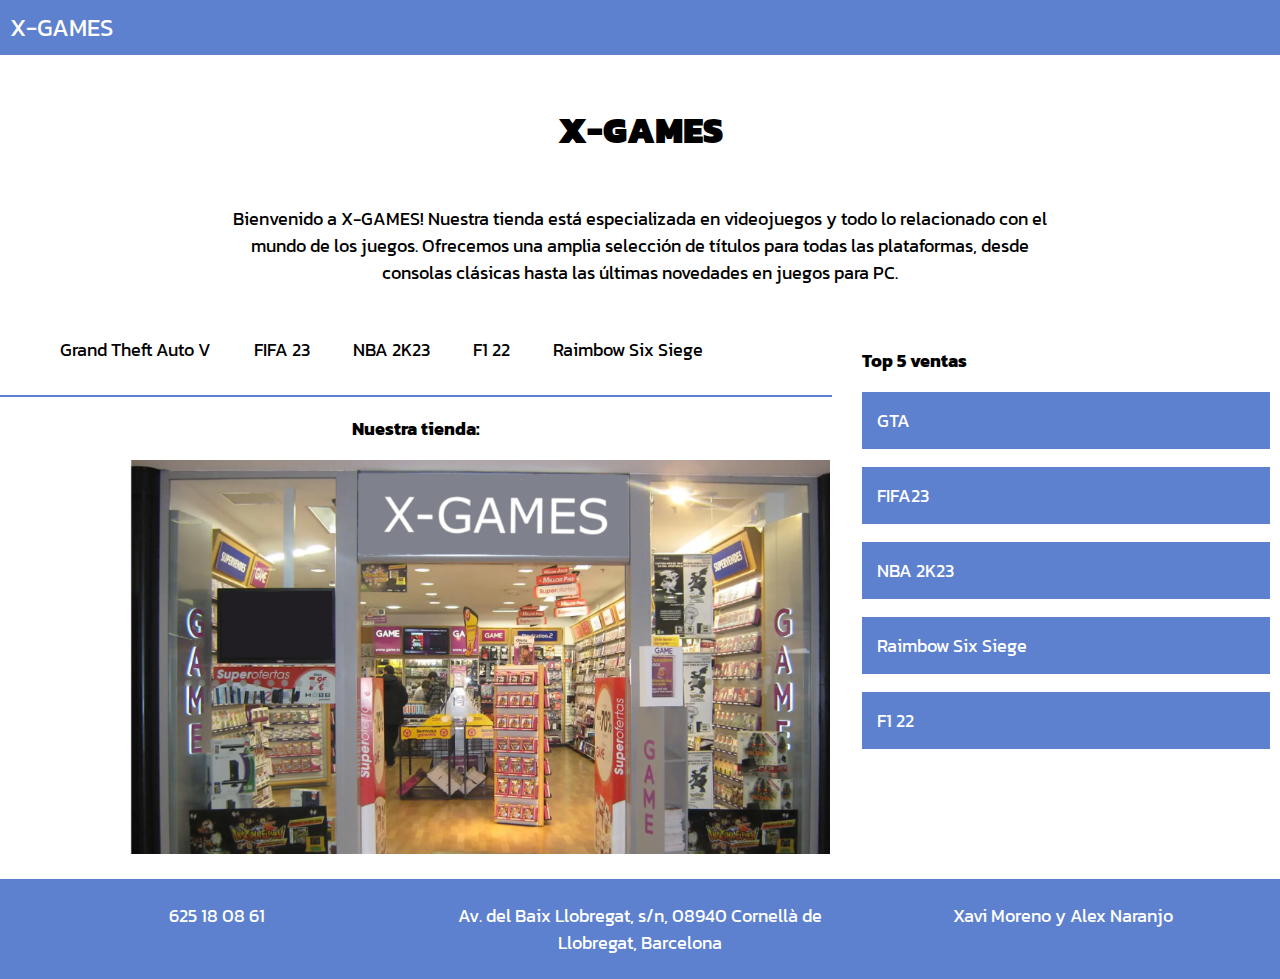
<file: index.html>
<!DOCTYPE html>
<html lang="en">
<head>
    <meta charset="UTF-8">
    <meta http-equiv="X-UA-Compatible" content="IE=edge">
    <meta name="viewport" content="width=device-width, initial-scale=1.0">
    <title>X-GAMES</title>
    <link rel="stylesheet" href="css/style.index.css">
    <link rel="preconnect" href="https://fonts.googleapis.com">
    <link rel="preconnect" href="https://fonts.gstatic.com" crossorigin>
    <link href="https://fonts.googleapis.com/css2?family=Kanit:wght@300&display=swap" rel="stylesheet">
    <link rel="icon" href="img/descarga.png">
</head>
<header>X-GAMES</header>
<body>
    <div class="row">
        <div class="column-100">
            <h4><strong>X-GAMES</strong></h4>
            <p>Bienvenido a X-GAMES! Nuestra tienda está especializada en videojuegos y todo lo relacionado con el mundo de los juegos. Ofrecemos una amplia selección de títulos para todas las plataformas, desde consolas clásicas hasta las últimas novedades en juegos para PC.</p>
        </div>
    </div>
    <div class="row">
        <div class="column-65">
            <nav>
                <ul>
                  <li><a href="view/videojoc1.html">Grand Theft Auto V</a></li>
                  <li><a href="view/videojoc2.html">FIFA 23</a></li>
                  <li><a href="view/videojoc3.html">NBA 2K23</a></li>
                  <li><a href="view/videojoc4.html">F1 22</a></li>
                  <li><a href="view/videojoc5.html">Raimbow Six Siege</a></li>
                </ul>
            </nav>
            <p class="imagen1"><strong>Nuestra tienda:</strong></p>
            <img src="img/xgames.png" class="imagen">
        </div>
        <div class="column-35">
            <div class="menu">
                <p><strong>Top 5 ventas</strong></p>
                <p class="ventas">GTA</p>
                <p class="ventas">FIFA23</p>
                <p class="ventas">NBA 2K23</p>
                <p class="ventas">Raimbow Six Siege</p>
                <p class="ventas">F1 22</p>
            </div>
        </div>
    </div>
</body>
<footer>
    <div class="row">
        <div class="column-33">
            <p>625 18 08 61</p>
        </div>
        <div class="column-33">
            <p>Av. del Baix Llobregat, s/n, 08940 Cornellà de Llobregat, Barcelona</p>
        </div>
        <div class="column-33">
            <p>Xavi Moreno y Alex Naranjo</p>
        </div>
    </div>
    
</footer>
</html>
</file>
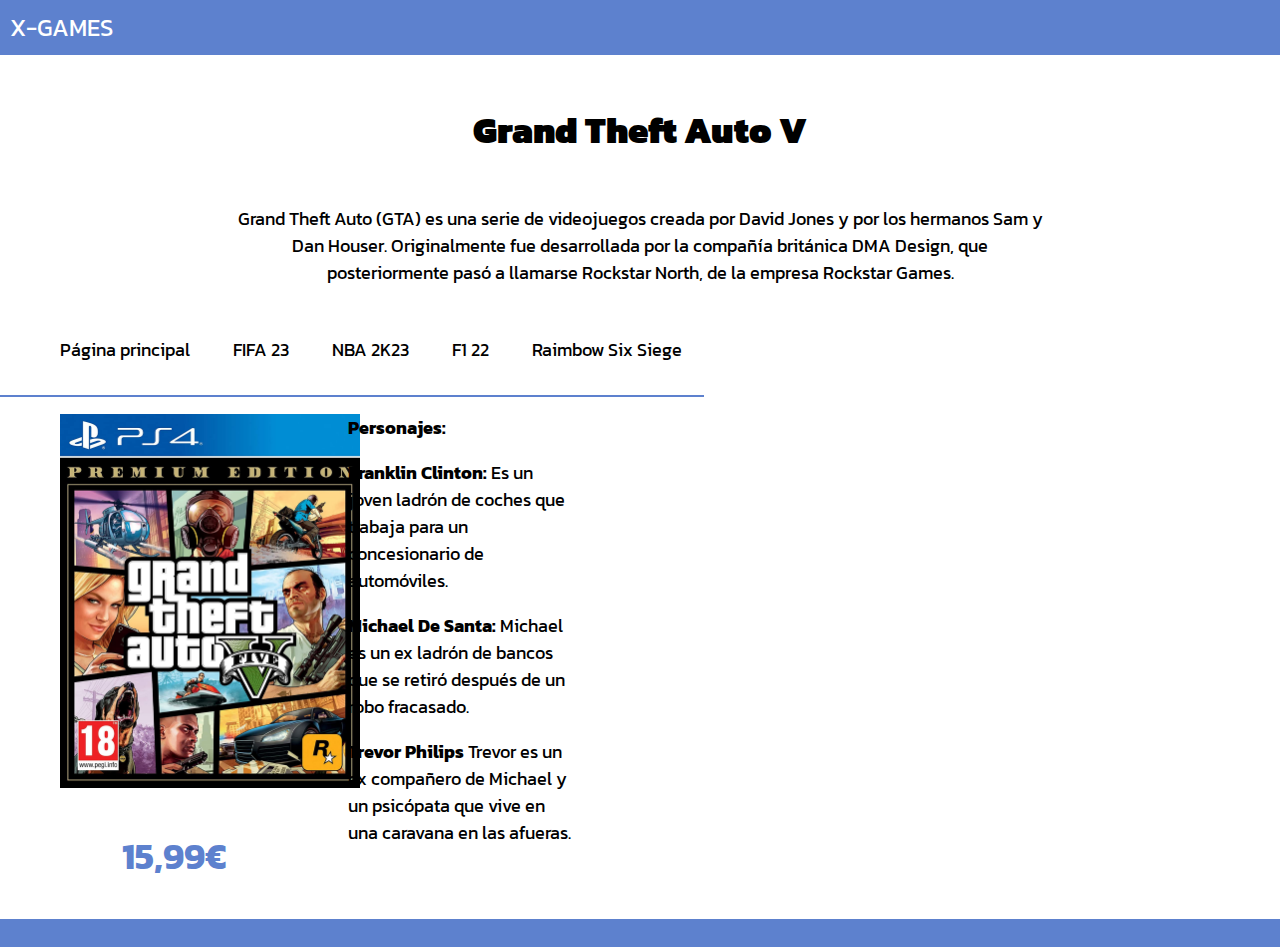
<file: view/videojoc1.html>
<!DOCTYPE html>
<html lang="en">
<head>
    <meta charset="UTF-8">
    <meta http-equiv="X-UA-Compatible" content="IE=edge">
    <meta name="viewport" content="width=device-width, initial-scale=1.0">
    <link rel="stylesheet" href="../css/style.videojocs.css">
    <link rel="preconnect" href="https://fonts.googleapis.com">
    <link rel="preconnect" href="https://fonts.gstatic.com" crossorigin>
    <link href="https://fonts.googleapis.com/css2?family=Kanit:wght@300&display=swap" rel="stylesheet">
    <link rel="icon" href="../img/GTA.jpg">
    <title>Grand Theft Auto V</title>
</head>
<header>X-GAMES</header>
<body>
    <div class="row">
        <div class="column-100">
            <h4><strong>Grand Theft Auto V</strong></h4>
            <p>Grand Theft Auto (GTA) es una serie de videojuegos creada por David Jones y por los hermanos Sam y Dan Houser. Originalmente fue desarrollada por la compañía británica DMA Design, que posteriormente pasó a llamarse Rockstar North, de la empresa Rockstar Games.</p>
        </div>
    </div>
    <div class="row">
        <div class="column-55">
            <nav>
                <ul>
                  <li><a href="/index.html">Página principal</a></li>
                  <li><a href="../view/videojoc2.html">FIFA 23</a></li>
                  <li><a href="../view/videojoc2.html">NBA 2K23</a></li>
                  <li><a href="../view/videojoc4.html">F1 22</a></li>
                  <li><a href="../view/videojoc5.html">Raimbow Six Siege</a></li>
                </ul>
            </nav>
        </div>
        <div class="column-45">
            <iframe class="video" width="520" height="315" src="https://www.youtube.com/embed/QkkoHAzjnUs" title="YouTube video player" frameborder="0" allow="accelerometer; autoplay; clipboard-write; encrypted-media; gyroscope; picture-in-picture; web-share" allowfullscreen></iframe>
        </div>
    </div>
    <div class="row column-45">
        <div class="column-50">
            <img src="../img/GTA.jpg" width="300px" class="caratula1">
            <p class="precio"><strong>15,99€</strong></p>
        </div>
        <div class="column-50">
            <p class="caratula2"><strong>Personajes:</strong></p>
            <p class="per"><strong>Franklin Clinton:</strong> Es un joven ladrón de coches que trabaja para un concesionario de automóviles.</p>
            <p class="per"><strong>Michael De Santa:</strong> Michael es un ex ladrón de bancos que se retiró después de un robo fracasado.</p>
            <p class="per"><strong>Trevor Philips</strong>  Trevor es un ex compañero de Michael y un psicópata que vive en una caravana en las afueras.</p>
        </div>
    </div>
</body>
<footer>
    <p></p>
</footer>
</html>
</file>
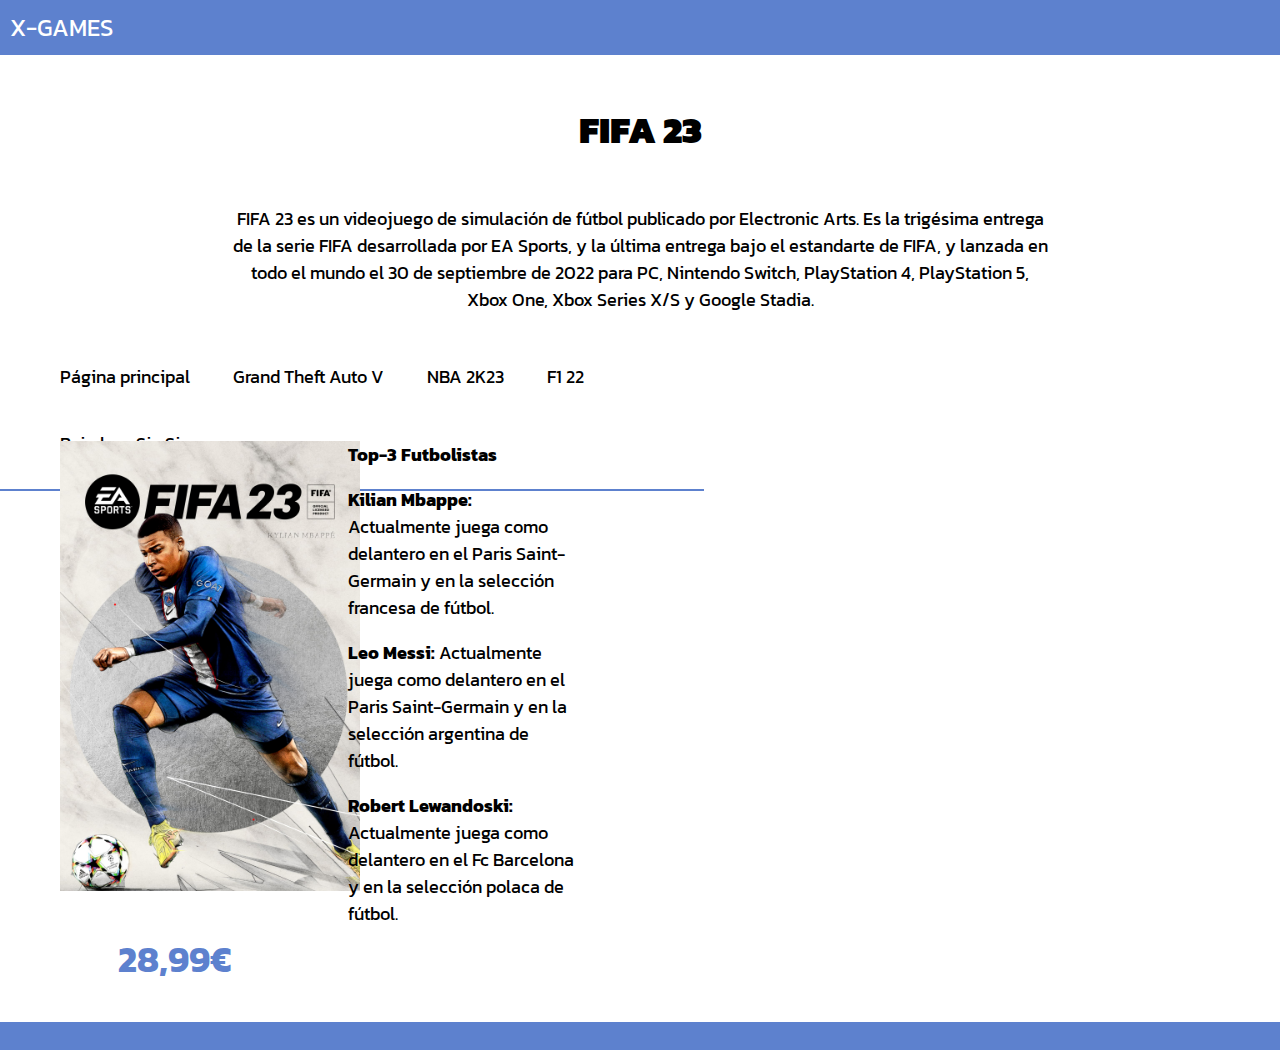
<file: view/videojoc2.html>
<!DOCTYPE html>
<html lang="en">
<head>
    <meta charset="UTF-8">
    <meta http-equiv="X-UA-Compatible" content="IE=edge">
    <meta name="viewport" content="width=device-width, initial-scale=1.0">
    <link rel="stylesheet" href="../css/style.videojocs.css">
    <link rel="preconnect" href="https://fonts.googleapis.com">
    <link rel="preconnect" href="https://fonts.gstatic.com" crossorigin>
    <link href="https://fonts.googleapis.com/css2?family=Kanit:wght@300&display=swap" rel="stylesheet">
    <link rel="icon" href="../img/FIFA 23.jpg">
    <title>FIFA 23</title>
</head>
<header>X-GAMES</header>
<body>
    <div class="row">
        <div class="column-100">
            <h4><strong>FIFA 23</strong></h4>
            <p>FIFA 23 es un videojuego de simulación de fútbol publicado por Electronic Arts. Es la trigésima entrega de la serie FIFA desarrollada por EA Sports, y la última entrega bajo el estandarte de FIFA, y lanzada en todo el mundo el 30 de septiembre de 2022 para PC, Nintendo Switch, PlayStation 4, PlayStation 5, Xbox One, Xbox Series X/S y Google Stadia.</p>
        </div>
    </div>
    <div class="row">
        <div class="column-55">
            <nav>
                <ul>
                  <li><a href="/index.html">Página principal</a></li>
                  <li><a href="../view/videojoc1.html">Grand Theft Auto V</a></li>
                  <li><a href="../view/videojoc3.html">NBA 2K23</a></li>
                  <li><a href="../view/videojoc4.html">F1 22</a></li>
                  <li><a href="../view/videojoc5.html">Raimbow Six Siege</a></li>
                </ul>
            </nav>
        </div>
        <div class="column-45">
            <iframe class="video" width="520" height="315" src="https://www.youtube.com/embed/fEDLyprRKao" title="YouTube video player" frameborder="0" allow="accelerometer; autoplay; clipboard-write; encrypted-media; gyroscope; picture-in-picture; web-share" allowfullscreen></iframe>
        </div>
    </div>
    <div class="row column-45">
        <div class="column-50">
            <img src="../img/FIFA 23.jpg" width="300px" class="caratula1">
            <p class="precio"><strong>28,99€</strong></p>
        </div>
        <div class="column-50">
            <p class="caratula2"><strong>Top-3 Futbolistas</strong></p>
            <p class="per"><strong>Kilian Mbappe:</strong> Actualmente juega como delantero en el Paris Saint-Germain y en la selección francesa de fútbol. </p>
            <p class="per"><strong>Leo Messi:</strong> Actualmente juega como delantero en el Paris Saint-Germain y en la selección argentina de fútbol.</p>
            <p class="per"><strong>Robert Lewandoski:</strong> Actualmente juega como delantero en el Fc Barcelona y en la selección polaca de fútbol.</p>
        </div>
    </div>
</body>
<footer>
    <p></p>
</footer>
</html>
</file>
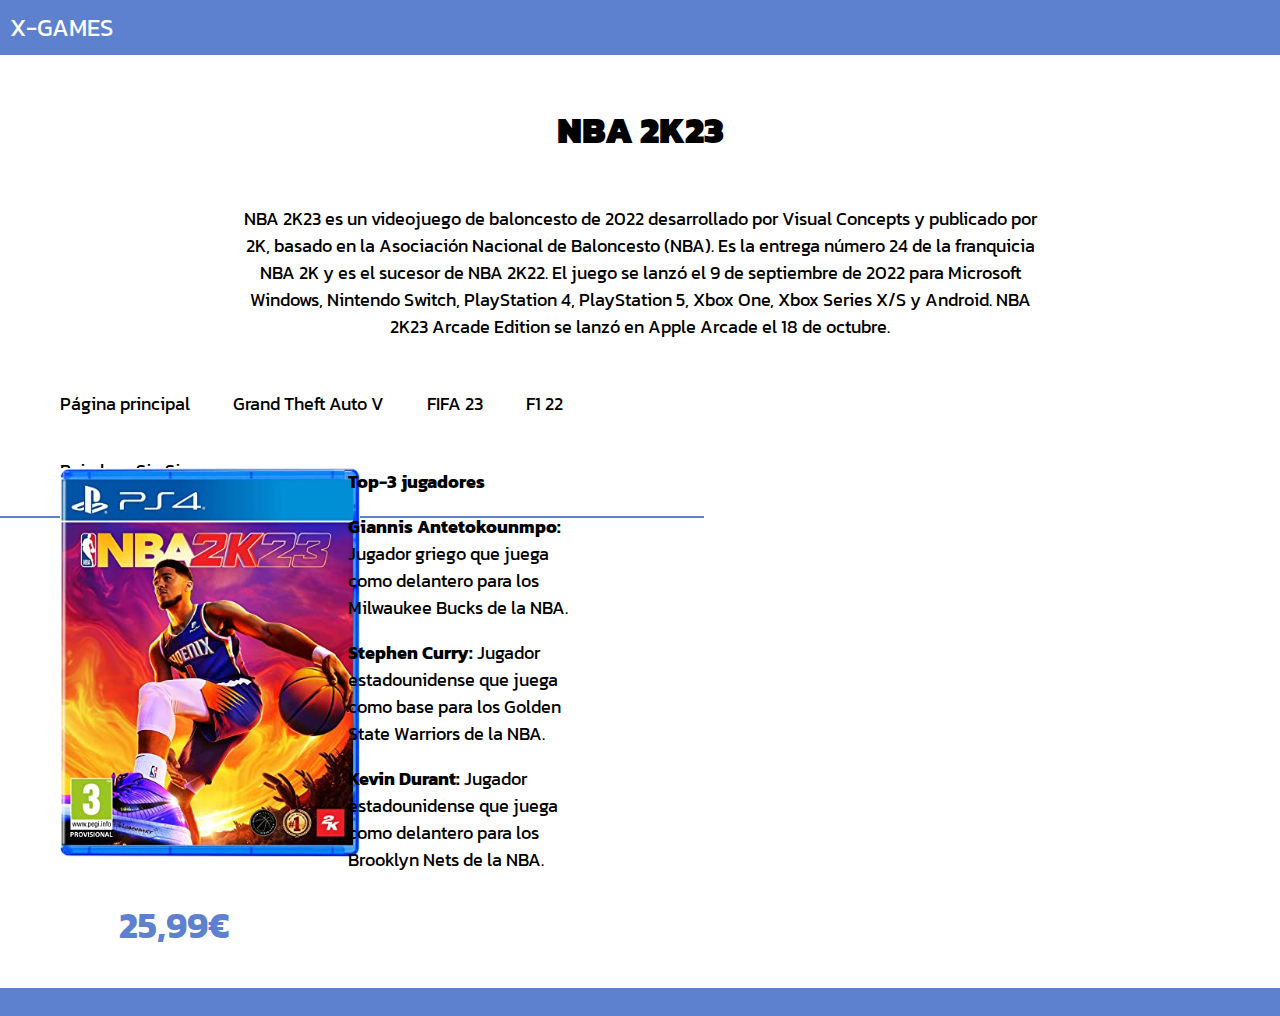
<file: view/videojoc3.html>
<!DOCTYPE html>
<html lang="en">
<head>
    <meta charset="UTF-8">
    <meta http-equiv="X-UA-Compatible" content="IE=edge">
    <meta name="viewport" content="width=device-width, initial-scale=1.0">
    <link rel="stylesheet" href="../css/style.videojocs.css">
    <link rel="preconnect" href="https://fonts.googleapis.com">
    <link rel="preconnect" href="https://fonts.gstatic.com" crossorigin>
    <link href="https://fonts.googleapis.com/css2?family=Kanit:wght@300&display=swap" rel="stylesheet">
    <link rel="icon" href="../img/NBA2K23.jpg">
    <title>NBA 2K23</title>
</head>
<header>X-GAMES</header>
<body>
    <div class="row">
        <div class="column-100">
            <h4><strong>NBA 2K23</strong></h4>
            <p>NBA 2K23 es un videojuego de baloncesto de 2022 desarrollado por Visual Concepts y publicado por 2K, basado en la Asociación Nacional de Baloncesto (NBA). Es la entrega número 24 de la franquicia NBA 2K y es el sucesor de NBA 2K22. El juego se lanzó el 9 de septiembre de 2022 para Microsoft Windows, Nintendo Switch, PlayStation 4, PlayStation 5, Xbox One, Xbox Series X/S y Android. NBA 2K23 Arcade Edition se lanzó en Apple Arcade el 18 de octubre.</p>
        </div>
    </div>
    <div class="row">
        <div class="column-55">
            <nav>
                <ul>
                  <li><a href="../index.html">Página principal</a></li>
                  <li><a href="../view/videojoc1.html">Grand Theft Auto V</a></li>
                  <li><a href="../view/videojoc2.html">FIFA 23</a></li>
                  <li><a href="../view/videojoc4.html">F1 22</a></li>
                  <li><a href="../view/videojoc5.html">Raimbow Six Siege</a></li>
                </ul>
            </nav>
        </div>
        <div class="column-45">
            <iframe class="video" width="560" height="315" src="https://www.youtube.com/embed/RxLS5Tgo9YM" title="YouTube video player" frameborder="0" allow="accelerometer; autoplay; clipboard-write; encrypted-media; gyroscope; picture-in-picture; web-share" allowfullscreen></iframe>
        </div>
    </div>
    <div class="row column-45">
        <div class="column-50">
            <img src="../img/NBA2K23.jpg" width="300px" class="caratula1">
            <p class="precio"><strong>25,99€</strong></p>
        </div>
        <div class="column-50">
            <p class="caratula2"><strong>Top-3 jugadores</strong></p>
            <p class="per"><strong>Giannis Antetokounmpo:</strong> Jugador griego que juega como delantero para los Milwaukee Bucks de la NBA.</p>
            <p class="per"><strong>Stephen Curry:</strong> Jugador estadounidense que juega como base para los Golden State Warriors de la NBA.</p>
            <p class="per"><strong>Kevin Durant:</strong> Jugador estadounidense que juega como delantero para los Brooklyn Nets de la NBA. </p>
        </div>
    </div>
</body>
<footer>
    <p></p>
</footer>
</html>
</file>
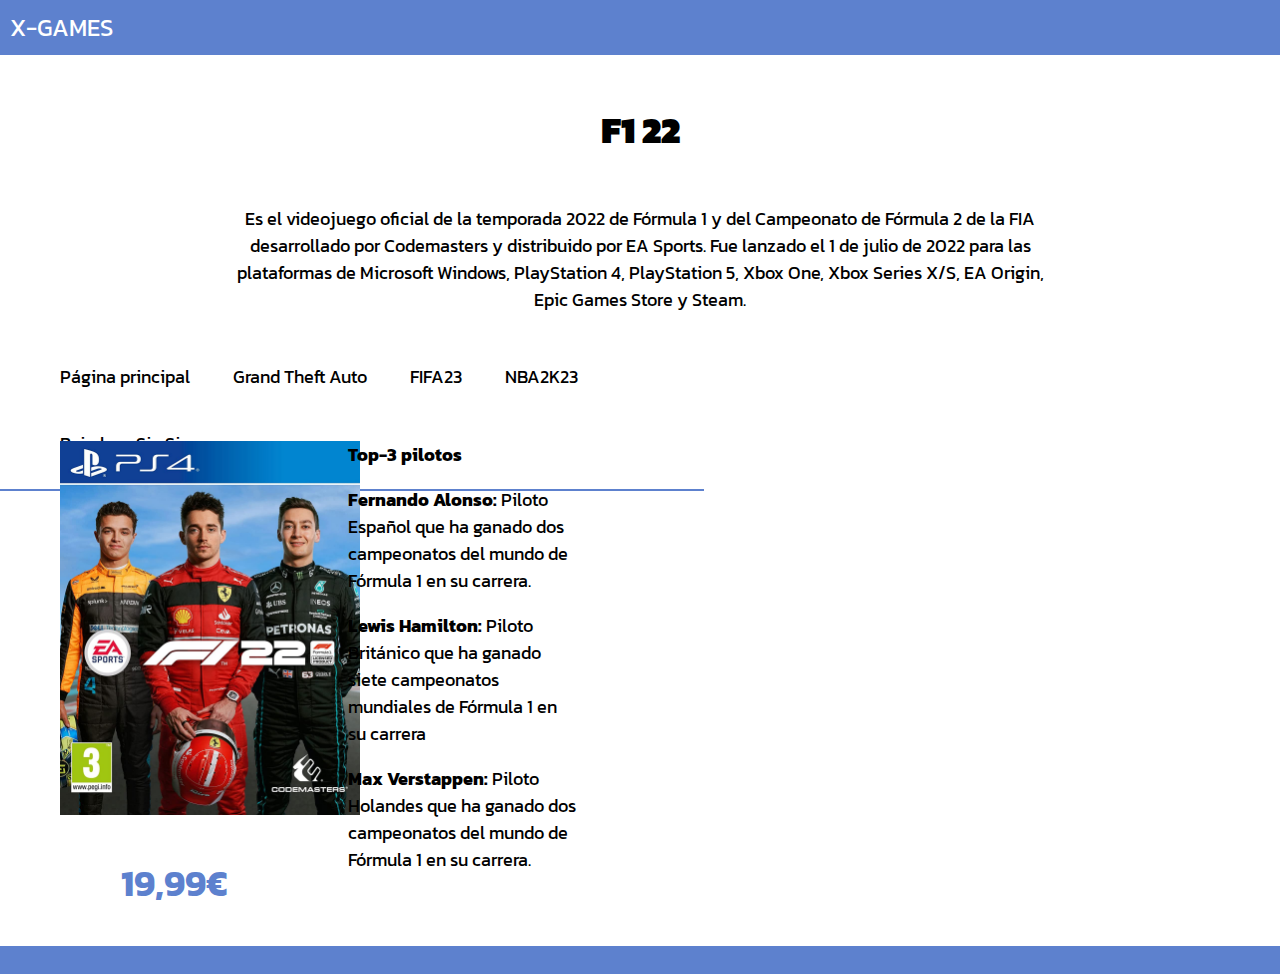
<file: view/videojoc4.html>
<!DOCTYPE html>
<html lang="en">
<head>
    <meta charset="UTF-8">
    <meta http-equiv="X-UA-Compatible" content="IE=edge">
    <meta name="viewport" content="width=device-width, initial-scale=1.0">
    <link rel="stylesheet" href="../css/style.videojocs.css">
    <link rel="preconnect" href="https://fonts.googleapis.com">
    <link rel="preconnect" href="https://fonts.gstatic.com" crossorigin>
    <link href="https://fonts.googleapis.com/css2?family=Kanit:wght@300&display=swap" rel="stylesheet">
    <link rel="icon" href="../img/FORMULA 1.jpg">
    <title>F1 22</title>
</head>
<header>X-GAMES</header>
<body>
    <div class="row">
        <div class="column-100">
            <h4><strong>F1 22</strong></h4>
            <p>Es el videojuego oficial de la temporada 2022 de Fórmula 1 y del Campeonato de Fórmula 2 de la FIA desarrollado por Codemasters y distribuido por EA Sports. Fue lanzado el 1 de julio de 2022 para las plataformas de Microsoft Windows, PlayStation 4, PlayStation 5, Xbox One, Xbox Series X/S, EA Origin, Epic Games Store y Steam.</p>
        </div>
    </div>
    <div class="row">
        <div class="column-55">
            <nav>
                <ul>
                  <li><a href="/index.html">Página principal</a></li>
                  <li><a href="../view/videojoc1.html">Grand Theft Auto</a></li>
                  <li><a href="../view/videojoc2.html">FIFA23</a></li>
                  <li><a href="../view/videojoc3.html">NBA2K23</a></li>
                  <li><a href="../view/videojoc5.html">Raimbow Six Siege</a></li>
                </ul>
            </nav>
        </div>
        <div class="column-45">
            <iframe class="video" width="560" height="315" src="https://www.youtube.com/embed/YgOi41qmlc4" title="YouTube video player" frameborder="0" allow="accelerometer; autoplay; clipboard-write; encrypted-media; gyroscope; picture-in-picture; web-share" allowfullscreen></iframe>
        </div>
    </div>
    <div class="row column-45">
        <div class="column-50">
            <img src="../img/FORMULA 1.jpg" width="300px" class="caratula1">
            <p class="precio"><strong>19,99€</strong></p>
        </div>
        <div class="column-50">
            <p class="caratula2"><strong>Top-3 pilotos</strong></p>
            <p class="per"><strong>Fernando Alonso:</strong> Piloto Español que ha ganado dos campeonatos del mundo de Fórmula 1 en su carrera.</p>
            <p class="per"><strong>Lewis Hamilton:</strong> Piloto Británico que ha ganado siete campeonatos mundiales de Fórmula 1 en su carrera </p>
            <p class="per"><strong>Max Verstappen:</strong> Piloto Holandes que ha ganado dos campeonatos del mundo de Fórmula 1 en su carrera.</p>
        </div>
    </div>
</body>
<footer>
    <p></p>
</footer>
</html>
</file>
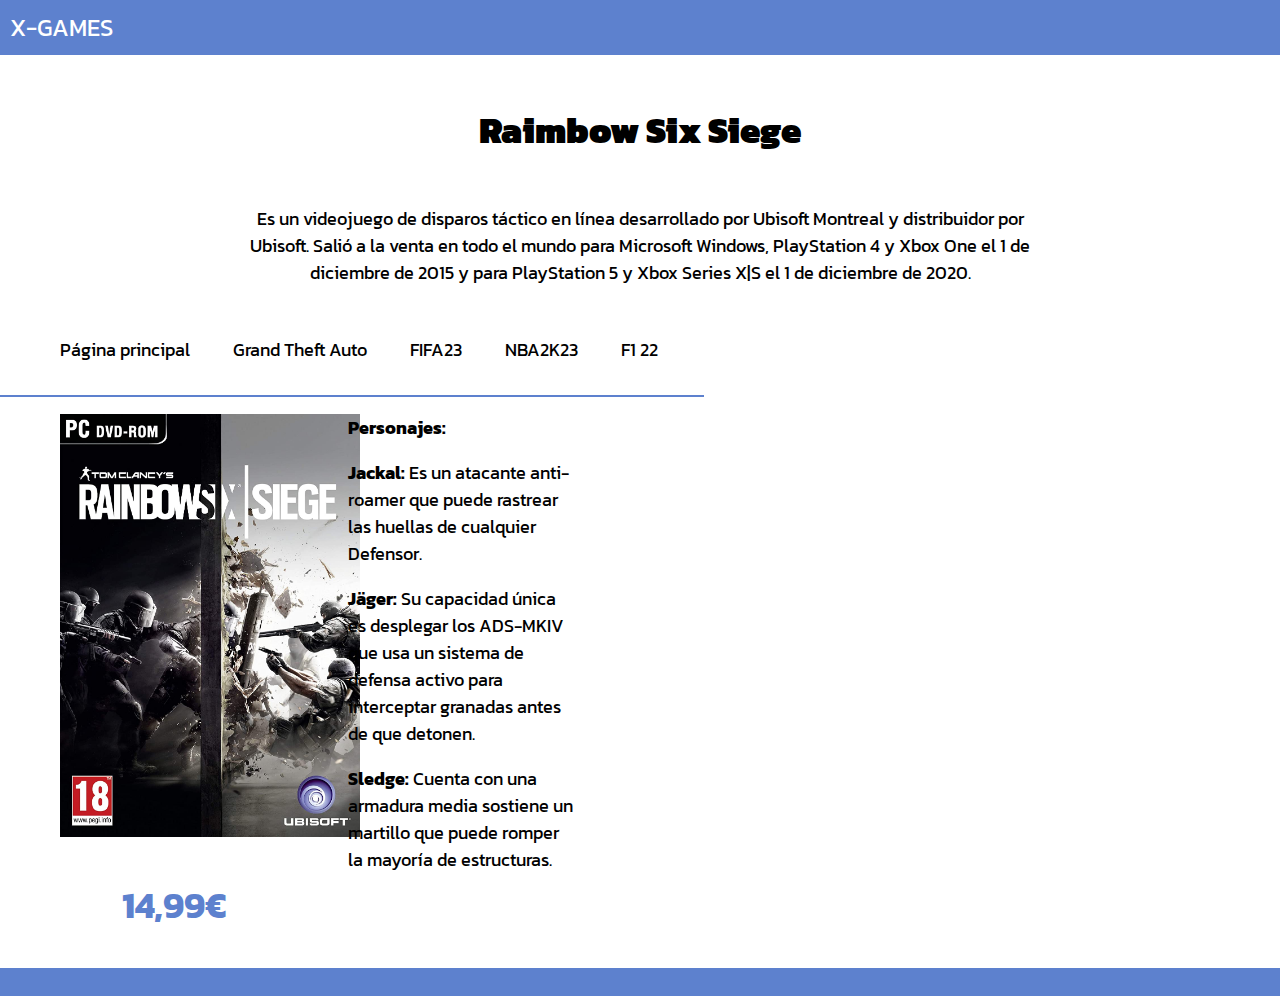
<file: view/videojoc5.html>
<!DOCTYPE html>
<html lang="en">
<head>
    <meta charset="UTF-8">
    <meta http-equiv="X-UA-Compatible" content="IE=edge">
    <meta name="viewport" content="width=device-width, initial-scale=1.0">
    <link rel="stylesheet" href="../css/style.videojocs.css">
    <link rel="preconnect" href="https://fonts.googleapis.com">
    <link rel="preconnect" href="https://fonts.gstatic.com" crossorigin>
    <link href="https://fonts.googleapis.com/css2?family=Kanit:wght@300&display=swap" rel="stylesheet">
    <link rel="icon" href="../img/Raimbow Six Siege (1).jpg">
    <title>Raimbow Six Siege</title>
</head>
<header>X-GAMES</header>
<body>
    <div class="row">
        <div class="column-100">
            <h4><strong>Raimbow Six Siege</strong></h4>
            <p>Es un videojuego de disparos táctico en línea desarrollado por Ubisoft Montreal y distribuidor por Ubisoft. Salió a la venta en todo el mundo para Microsoft Windows, PlayStation 4 y Xbox One el 1 de diciembre de 2015 y para PlayStation 5 y Xbox Series X|S el 1 de diciembre de 2020.</p>
        </div>
    </div>
    <div class="row">
        <div class="column-55">
            <nav>
                <ul>
                  <li><a href="/index.html">Página principal</a></li>
                  <li><a href="../view/videojoc1.html">Grand Theft Auto</a></li>
                  <li><a href="../view/videojoc2.html">FIFA23</a></li>
                  <li><a href="../view/videojoc3.html">NBA2K23</a></li>
                  <li><a href="../view/videojoc4.html">F1 22</a></li>
                </ul>
            </nav>
        </div>
        <div class="column-45">
            <iframe class="video" width="560" height="315" src="https://www.youtube.com/embed/ZH0VC-MTAzE" title="YouTube video player" frameborder="0" allow="accelerometer; autoplay; clipboard-write; encrypted-media; gyroscope; picture-in-picture; web-share" allowfullscreen></iframe>
        </div>
    </div>
    <div class="row column-45">
        <div class="column-50">
            <img src="../img/Raimbow Six Siege (1).jpg" width="300px" class="caratula1">
            <p class="precio"><strong>14,99€</strong></p>
        </div>
        <div class="column-50">
            <p class="caratula2"><strong>Personajes:</strong></p>
            <p class="per"><strong>Jackal:</strong> Es un atacante anti-roamer que puede rastrear las huellas de cualquier Defensor. </p>
            <p class="per"><strong>Jäger:</strong>   Su capacidad única es desplegar los ADS-MKIV que usa un sistema de defensa activo para interceptar granadas antes de que detonen.</p>
            <p class="per"><strong>Sledge:</strong>  Cuenta con una armadura media sostiene un martillo que puede romper la mayoría de estructuras.</p>
        </div>
    </div>
</body>
<footer>
    <p></p>
</footer>
</html>
</file>
<file: css/style.index.css>
html{
    font-size: 12px;
    font-family: 'Kanit', sans-serif;
}
*{
    box-sizing: border-box;
}
.row{
    display: flex;
    flex-direction: row;
    flex-wrap: wrap;
}
body{
    margin: 0;
}
header{
    background-color: rgb(93, 129, 206);
    color: white;
    font-size: 2rem;
    padding: 10px;
}
.column-100{
    width: 100%;
    text-align: center;
    margin-left:  230px;
    margin-right: 230px;
}
.column-65{
    width: 65%;
}
.pad{
    margin-left: 144px;
}
.column-33{
    width: 33.33%;
    text-align: center;
}
.column-35{
    width: 35%;
    margin-top: 23px;
}
nav{
    border-bottom: 2px solid rgb(93, 129, 206)
}
nav li{
    background-color: rgb(255, 255, 255);
    display: inline-block;
    padding: 15px 20px;
    text-align: left;
    padding: 20px;
    font-size: 1.5rem;
}
nav a{
    color: rgb(0, 0, 0);
    text-decoration: none;
}
nav li:hover{
    color: white;
    background-color: rgb(93, 129, 206);
}
.ventas{
    background-color: rgb(93, 129, 206);
    padding: 15px;
    color: white;
    margin-right: 40px;
}
.menu{
    margin-left: 30px;
    margin-top: 20px;
    width: 100%;
}
.imagen1{
    text-align: center;
}
.imagen{
    margin-left: 130px;
    width: 700px;
}
p{
    font-size: 1.5rem;
}
h4{
    font-size: 3rem;
}
footer{
    background-color: rgb(93, 129, 206);
    color: white;
    font-size: 2rem;
    margin-top: 20px;
    padding: 5px;
}
@media screen and (max-width: 800px){
    .column-100{
        width: 100%;
        margin-left:  20px;
        margin-right: 20px;
    }
    .column-65{
        width: 100%;
    }
    .column-35{
        width: 100%;
        margin-right: 20px;
    }
    .imagen{
        width: 400px;
        margin-left: 80px;
        margin-right: 80px;
    }
    }
</file>
<file: css/style.videojocs.css>
html{
    font-size: 12px;
    font-family: 'Kanit', sans-serif;
}
*{
    box-sizing: border-box;
}
.row{
    display: flex;
    flex-direction: row;
    flex-wrap: wrap;
}
body{
    margin: 0;
}
header{
    background-color: rgb(93, 129, 206);
    color: white;
    font-size: 2rem;
    padding: 10px;
}
footer{
    background-color: rgb(93, 129, 206);
    color: white;
    font-size: 2rem;
    padding: 5px;
}
.column-100{
    width: 100%;
    text-align: center;
    margin-left:  230px;
    margin-right: 230px;
}
.column-50{
    width: 50%;
}
.column-45{
    width: 45%;
}
.video{
    margin-left: 70px;
    margin-top: 90px;
}
.column-55{
    width: 55%;
}
nav{
    border-bottom: 2px solid rgb(93, 129, 206)
}
nav li{
    background-color: rgb(255, 255, 255);
    display: inline-block;
    padding: 15px 20px;
    text-align: left;
    padding: 20px;
    font-size: 1.5rem;
}
nav a{
    color: rgb(0, 0, 0);
    text-decoration: none;
}
nav li:hover{
    color: white;
    background-color: rgb(93, 129, 206);
}
p{
    font-size: 1.5rem;
}
h4{
    font-size: 3rem;
}
.caratula1{
    margin-top: -300px;
    margin-left: 60px;
}
.caratula2{
    margin-top: -300px;
    margin-left: 60px;
    margin-right: 20px;
}
.precio{
    margin-left: 60px;
    color: rgb(93, 129, 206);
    font-size: 3rem;
    text-align: center;
}
.per{
    margin-left: 60px;
}
@media screen and (max-width: 800px){
    .column-100{
        width: 100%;
        margin-left:  20px;
        margin-right: 20px;
    }
    .column-55{
        width: 100%;
    }
    .column-50{
        width: 100%;
    }
    .column-45{
        width: 100%;
    }
    .video{
        margin-left: 20px;
        margin-right: 20px;
        margin-top: 0px;
    }
    .gta{
        width: 110px;
        height: 115px;
    }
    .caratula1{
        margin-top: 0px;
        margin-left: 130px;
        margin-right: 20px;
    }
    .caratula2{
        margin-left: 60px;
        margin-top: 0px;
    }
    }
</file>
